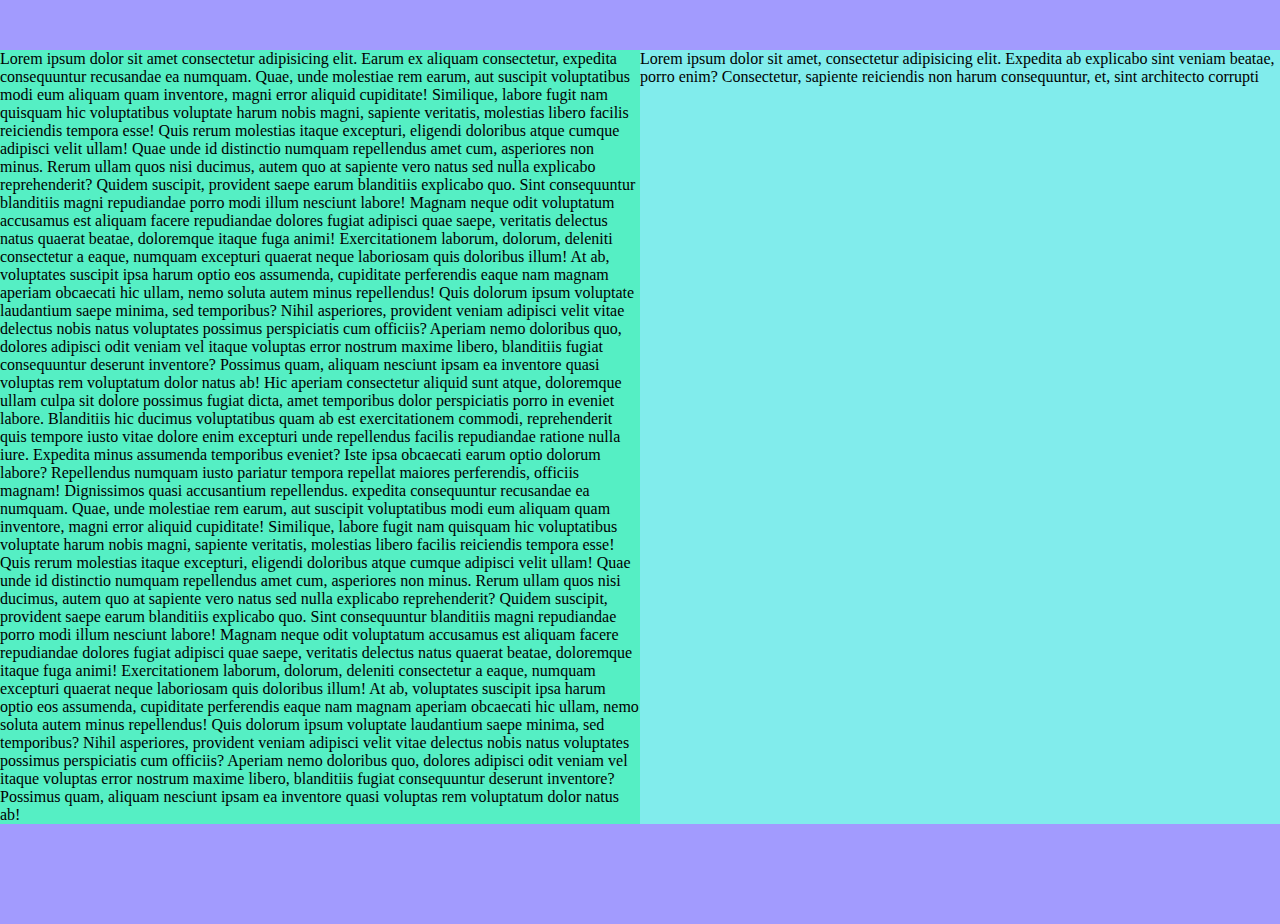
<file: WD_PS1 HTML, CSS/2_column/index.html>
<!DOCTYPE html>
<html lang="en">
  <head>
    <meta charset="UTF-8">
    <title>2 column</title>
    <meta name="viewport" content="width=device-width, initial-scale=1.0">
    <link href="style.css" rel="stylesheet">
  </head>
  <body>
    <header></header>
    <div class="container">
      <div class="container__item container__item-green">
        Lorem ipsum dolor sit amet consectetur adipisicing elit. Earum ex aliquam consectetur, expedita consequuntur recusandae ea numquam. Quae, unde molestiae rem earum, aut suscipit voluptatibus modi eum aliquam quam inventore, magni error aliquid cupiditate! Similique, labore fugit nam quisquam hic voluptatibus voluptate harum nobis magni, sapiente veritatis, molestias libero facilis reiciendis tempora esse! Quis rerum molestias itaque excepturi, eligendi doloribus atque cumque adipisci velit ullam! Quae unde id distinctio numquam repellendus amet cum, asperiores non minus. Rerum ullam quos nisi ducimus, autem quo at sapiente vero natus sed nulla explicabo reprehenderit? Quidem suscipit, provident saepe earum blanditiis explicabo quo. Sint consequuntur blanditiis magni repudiandae porro modi illum nesciunt labore! Magnam neque odit voluptatum accusamus est aliquam facere repudiandae dolores fugiat adipisci quae saepe, veritatis delectus natus quaerat beatae, doloremque itaque fuga animi! Exercitationem laborum, dolorum, deleniti consectetur a eaque, numquam excepturi quaerat neque laboriosam quis doloribus illum! At ab, voluptates suscipit ipsa harum optio eos assumenda, cupiditate perferendis eaque nam magnam aperiam obcaecati hic ullam, nemo soluta autem minus repellendus! Quis dolorum ipsum voluptate laudantium saepe minima, sed temporibus? Nihil asperiores, provident veniam adipisci velit vitae delectus nobis natus voluptates possimus perspiciatis cum officiis? Aperiam nemo doloribus quo, dolores adipisci odit veniam vel itaque voluptas error nostrum maxime libero, blanditiis fugiat consequuntur deserunt inventore? Possimus quam, aliquam nesciunt ipsam ea inventore quasi voluptas rem voluptatum dolor natus ab! Hic aperiam consectetur aliquid sunt atque, doloremque ullam culpa sit dolore possimus fugiat dicta, amet temporibus dolor perspiciatis porro in eveniet labore. Blanditiis hic ducimus voluptatibus quam ab est exercitationem commodi, reprehenderit quis tempore iusto vitae dolore enim excepturi unde repellendus facilis repudiandae ratione nulla iure. Expedita minus assumenda temporibus eveniet? Iste ipsa obcaecati earum optio dolorum labore? Repellendus numquam iusto pariatur tempora repellat maiores perferendis, officiis magnam! Dignissimos quasi accusantium repellendus. expedita consequuntur recusandae ea numquam. Quae, unde molestiae rem earum, aut suscipit voluptatibus modi eum aliquam quam inventore, magni error aliquid cupiditate! Similique, labore fugit nam quisquam hic voluptatibus voluptate harum nobis magni, sapiente veritatis, molestias libero facilis reiciendis tempora esse! Quis rerum molestias itaque excepturi, eligendi doloribus atque cumque adipisci velit ullam! Quae unde id distinctio numquam repellendus amet cum, asperiores non minus. Rerum ullam quos nisi ducimus, autem quo at sapiente vero natus sed nulla explicabo reprehenderit? Quidem suscipit, provident saepe earum blanditiis explicabo quo. Sint consequuntur blanditiis magni repudiandae porro modi illum nesciunt labore! Magnam neque odit voluptatum accusamus est aliquam facere repudiandae dolores fugiat adipisci quae saepe, veritatis delectus natus quaerat beatae, doloremque itaque fuga animi! Exercitationem laborum, dolorum, deleniti consectetur a eaque, numquam excepturi quaerat neque laboriosam quis doloribus illum! At ab, voluptates suscipit ipsa harum optio eos assumenda, cupiditate perferendis eaque nam magnam aperiam obcaecati hic ullam, nemo soluta autem minus repellendus! Quis dolorum ipsum voluptate laudantium saepe minima, sed temporibus? Nihil asperiores, provident veniam adipisci velit vitae delectus nobis natus voluptates possimus perspiciatis cum officiis? Aperiam nemo doloribus quo, dolores adipisci odit veniam vel itaque voluptas error nostrum maxime libero, blanditiis fugiat consequuntur deserunt inventore? Possimus quam, aliquam nesciunt ipsam ea inventore quasi voluptas rem voluptatum dolor natus ab!
         <!-- Hic aperiam consectetur aliquid sunt atque, doloremque ullam culpa sit dolore possimus fugiat dicta, amet temporibus dolor perspiciatis porro in eveniet labore. Blanditiis hic ducimus voluptatibus quam ab est exercitationem commodi, reprehenderit quis tempore iusto vitae dolore enim excepturi unde repellendus facilis repudiandae ratione nulla iure. Expedita minus assumenda temporibus eveniet? Iste ipsa obcaecati earum optio dolorum labore? Repellendus numquam iusto pariatur tempora repellat maiores perferendis, officiis magnam! Dignissimos quasi accusantium repellendus.1 -->
      </div>
      <div class="container__item container__item-blue">
        Lorem ipsum dolor sit amet, consectetur adipisicing elit. Expedita ab explicabo sint veniam beatae, porro enim? Consectetur, sapiente reiciendis non harum consequuntur, et, sint architecto corrupti 
      </div>
    </div>
    <footer></footer>
  </body>
</html>
</file>
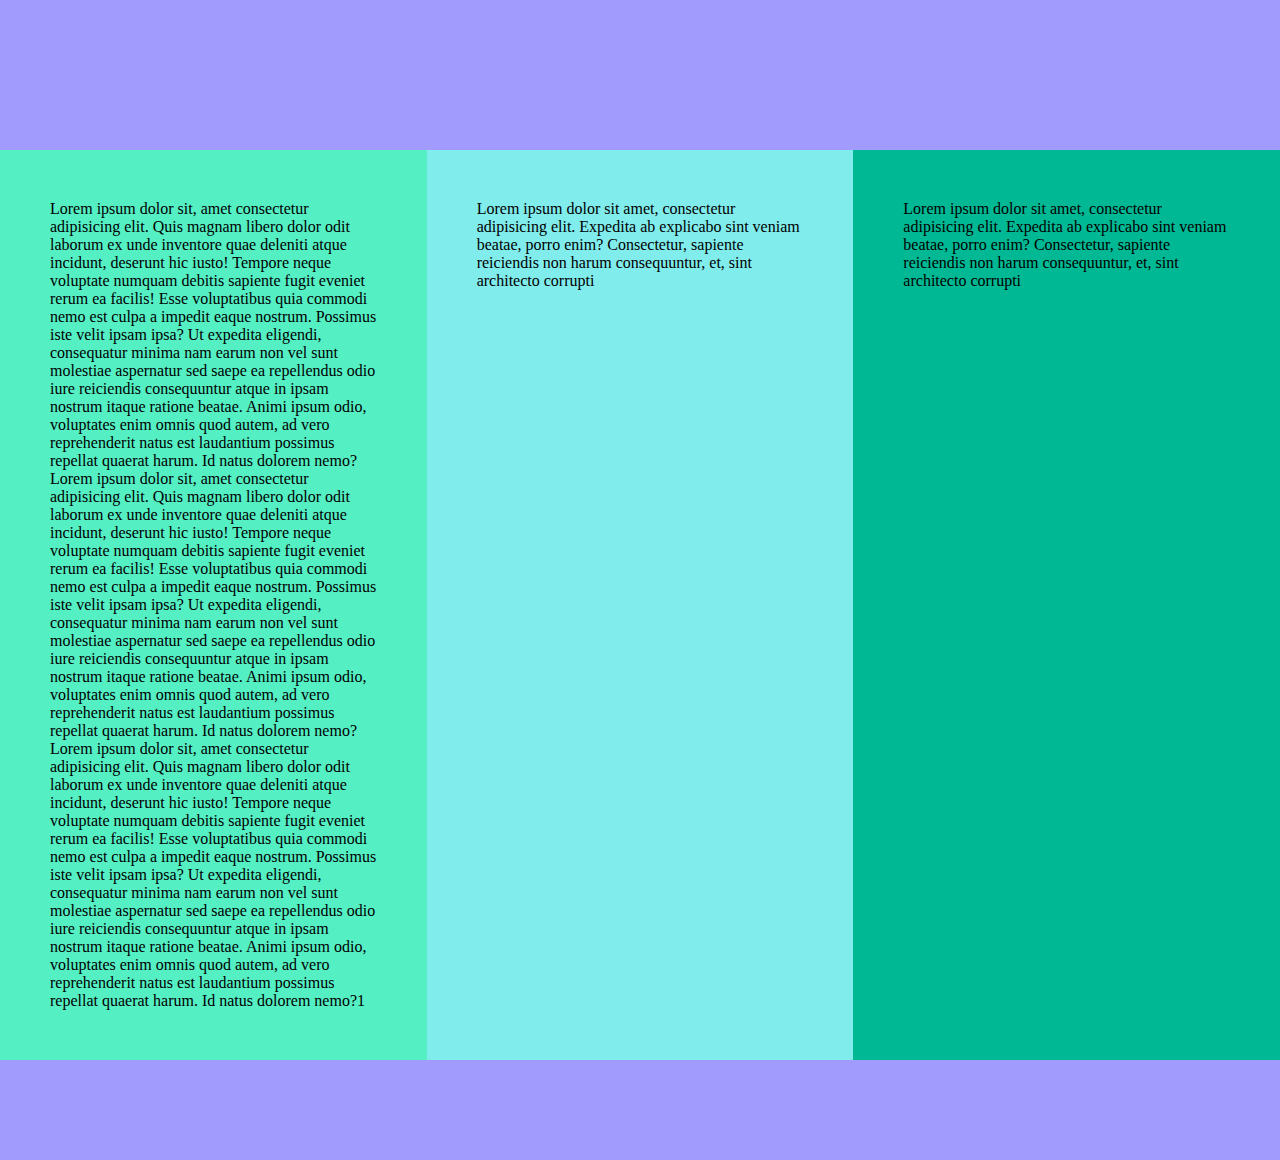
<file: WD_PS1 HTML, CSS/3_column/index.html>
<!DOCTYPE html>
<html lang="en">
  <head> 
    <meta charset="UTF-8">
    <title>3 column</title>
    <meta name="viewport" content="width=device-width, initial-scale=1.0">
    <link href="style.css" rel="stylesheet">
  </head>
  <body>
    <header></header>
    <div class="container">
      <div class="container__item container__item-green">
        Lorem ipsum dolor sit, amet consectetur adipisicing elit. Quis magnam libero dolor odit laborum ex unde inventore quae deleniti atque incidunt, deserunt hic iusto! Tempore neque voluptate numquam debitis sapiente fugit eveniet rerum ea facilis! Esse voluptatibus quia commodi nemo est culpa a impedit eaque nostrum. Possimus iste velit ipsam ipsa? Ut expedita eligendi, consequatur minima nam earum non vel sunt molestiae aspernatur sed saepe ea repellendus odio iure reiciendis consequuntur atque in ipsam nostrum itaque ratione beatae. Animi ipsum odio, voluptates enim omnis quod autem, ad vero reprehenderit natus est laudantium possimus repellat quaerat harum. Id natus dolorem nemo?
        Lorem ipsum dolor sit, amet consectetur adipisicing elit. Quis magnam libero dolor odit laborum ex unde inventore quae deleniti atque incidunt, deserunt hic iusto! Tempore neque voluptate numquam debitis sapiente fugit eveniet rerum ea facilis! Esse voluptatibus quia commodi nemo est culpa a impedit eaque nostrum. Possimus iste velit ipsam ipsa? Ut expedita eligendi, consequatur minima nam earum non vel sunt molestiae aspernatur sed saepe ea repellendus odio iure reiciendis consequuntur atque in ipsam nostrum itaque ratione beatae. Animi ipsum odio, voluptates enim omnis quod autem, ad vero reprehenderit natus est laudantium possimus repellat quaerat harum. Id natus dolorem nemo?
        Lorem ipsum dolor sit, amet consectetur adipisicing elit. Quis magnam libero dolor odit laborum ex unde inventore quae deleniti atque incidunt, deserunt hic iusto! Tempore neque voluptate numquam debitis sapiente fugit eveniet rerum ea facilis! Esse voluptatibus quia commodi nemo est culpa a impedit eaque nostrum. Possimus iste velit ipsam ipsa? Ut expedita eligendi, consequatur minima nam earum non vel sunt molestiae aspernatur sed saepe ea repellendus odio iure reiciendis consequuntur atque in ipsam nostrum itaque ratione beatae. Animi ipsum odio, voluptates enim omnis quod autem, ad vero reprehenderit natus est laudantium possimus repellat quaerat harum. Id natus dolorem nemo?1
      </div>
      <div class="container__item container__item-blue">
        Lorem ipsum dolor sit amet, consectetur adipisicing elit. Expedita ab explicabo sint veniam beatae, porro enim? Consectetur, sapiente reiciendis non harum consequuntur, et, sint architecto corrupti 
      </div>
      <div class="container__item container__item-mint">
        Lorem ipsum dolor sit amet, consectetur adipisicing elit. Expedita ab explicabo sint veniam beatae, porro enim? Consectetur, sapiente reiciendis non harum consequuntur, et, sint architecto corrupti 
      </div>
    </div>
    <footer></footer>
  </body>
</html>
</file>
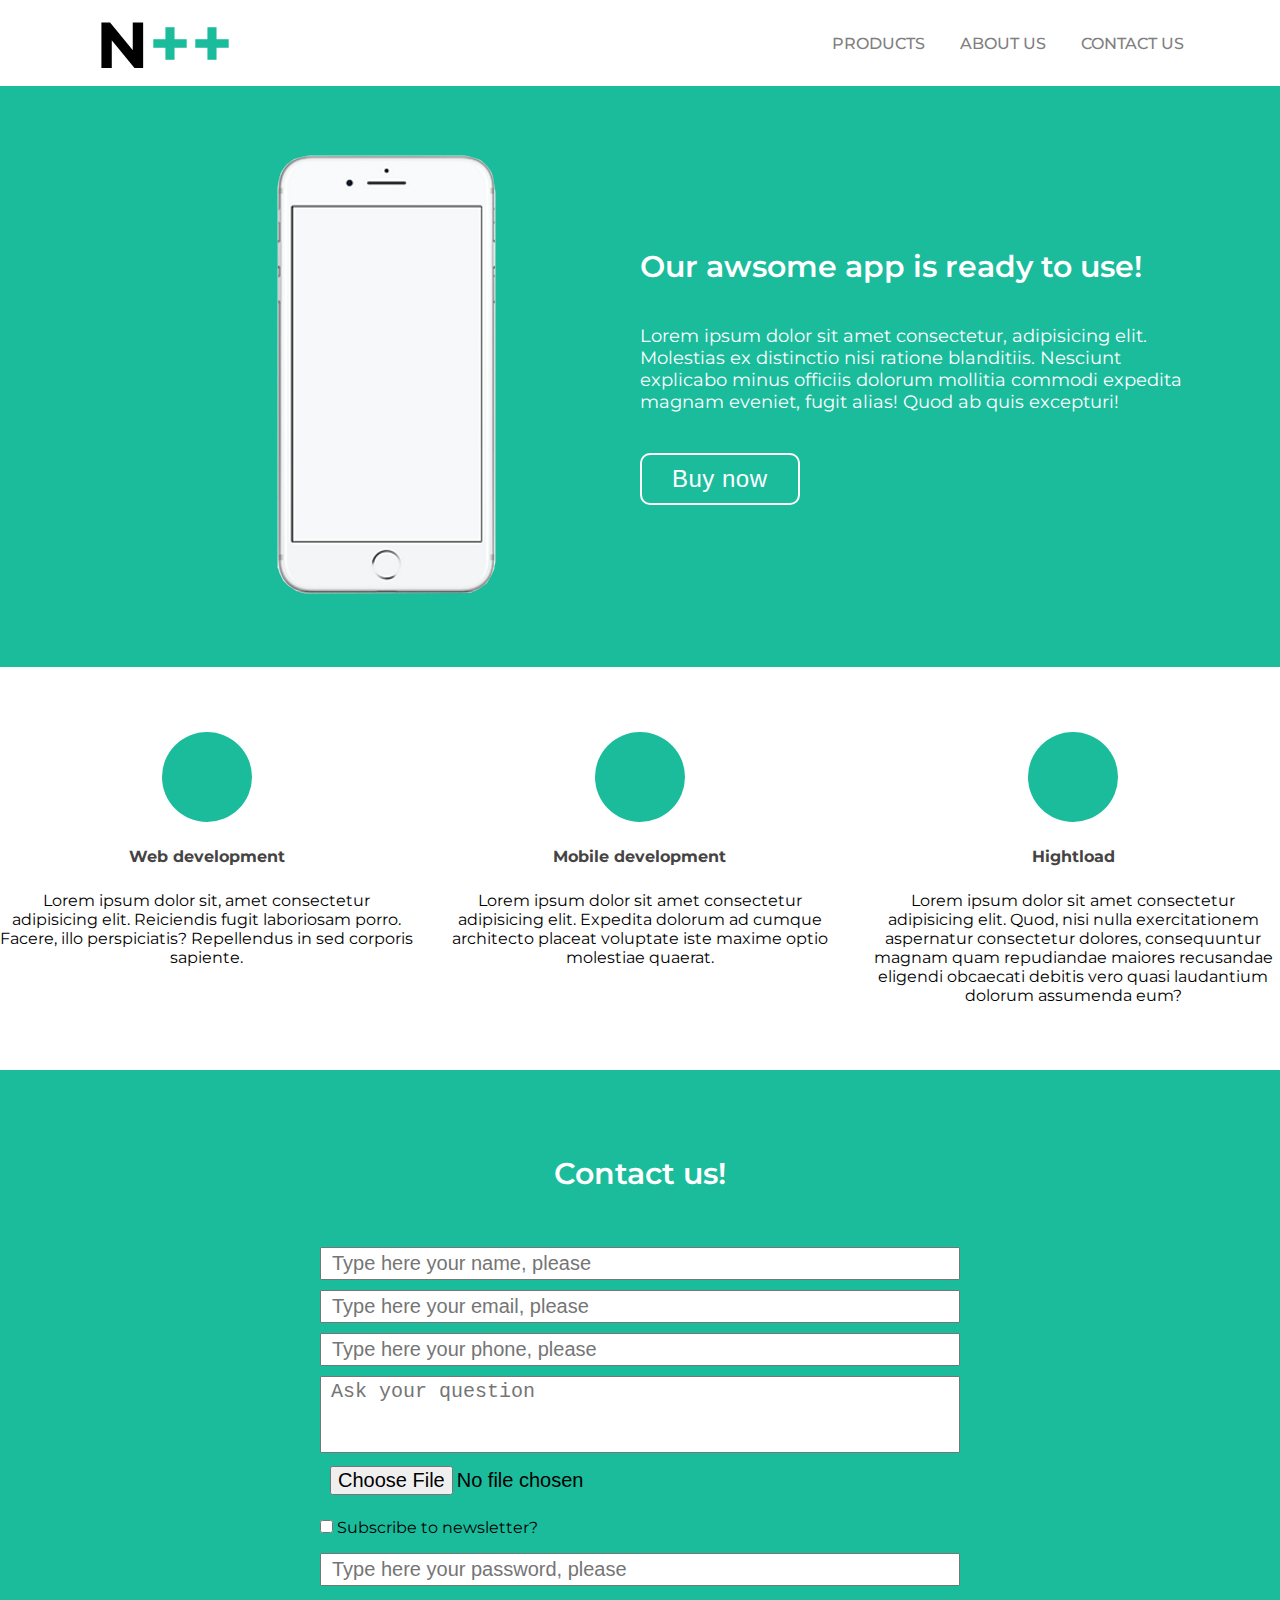
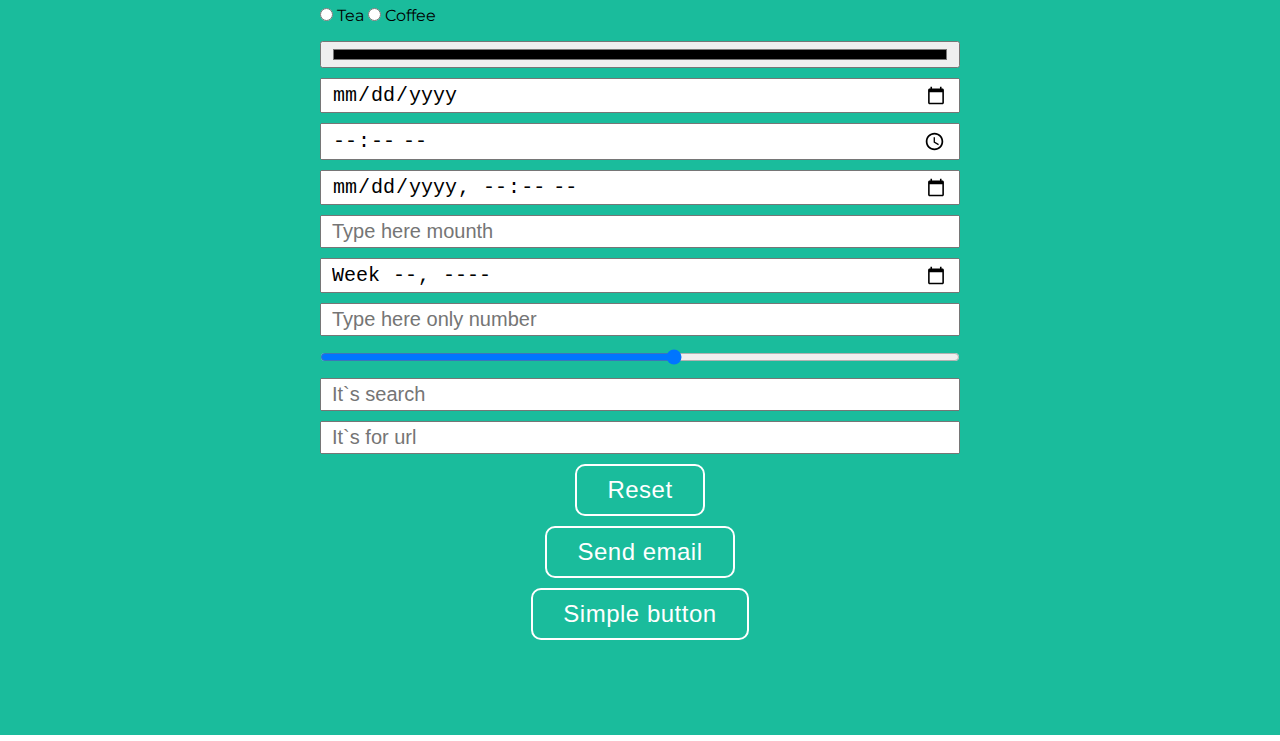
<file: WD_PS1 HTML, CSS/Landing/index.html>
<!DOCTYPE html> 
<html lang="en">
  <head>
    <meta charset="UTF-8">
    <title>N++</title>
    <meta name="viewport" content="width=device-width, initial-scale=1.0">
    <link href="style.css" rel="stylesheet">
    <link rel="stylesheet" href="https://use.fontawesome.com/releases/v5.7.2/css/all.css" integrity="sha384-fnmOCqbTlWIlj8LyTjo7mOUStjsKC4pOpQbqyi7RrhN7udi9RwhKkMHpvLbHG9Sr" crossorigin="anonymous">
  </head>
  <body>
    <div class="wrapper">
      <header class="header">
        <div class="header__logo">
          <p class="text">N<span class="plus">++</span></p>
        </div>
        <nav class="navigation">
          <a href="#products">PRODUCTS</a>
          <a href="#about us">ABOUT US</a>
          <a href="#contact us">CONTACT US</a>
        </nav>
      </header>
      <section id="products" class="iphone">
        <div class="phone">
          <div class="phone__image">
            <img src="img/iPhone.png" alt="iPhone">
          </div>
          <div class="phone__text">
            <h2 class="headline">Our awsome app is ready to use!</h2>
            <p class="text">Lorem ipsum dolor sit amet consectetur, adipisicing elit. Molestias ex distinctio nisi ratione blanditiis. Nesciunt explicabo minus officiis dolorum mollitia commodi expedita magnam eveniet, fugit alias! Quod ab quis excepturi! </p>
            <button>Buy now</button>
          </div>
        </div>
      </section>
      <section id="about us" class="icons">
        <div class="item">
          <div class="item__icon">
            <i class="fas fa-code icon"></i>
          </div>
          <p class="item__headline">Web development</p>
          <p class="item__text">Lorem ipsum dolor sit, amet consectetur adipisicing elit. Reiciendis fugit laboriosam porro. Facere, illo perspiciatis?
            Repellendus in sed corporis sapiente.
          </p>
        </div>
        <div class="item">
          <div class="item__icon">
            <i class="fab fa-android"></i>
          </div>
          <p class="item__headline">Mobile development</p>
          <p class="item__text">Lorem ipsum dolor sit amet consectetur adipisicing elit. Expedita dolorum ad cumque architecto placeat voluptate 
            iste maxime optio molestiae quaerat.
          </p>
        </div>
        <div class="item">
          <div class="item__icon">
            <i class="fas fa-cloud"></i>
          </div>
          <p class="item__headline">Hightload</p>
          <p class="item__text">Lorem ipsum dolor sit amet consectetur adipisicing elit. Quod, nisi nulla exercitationem aspernatur consectetur
            dolores, consequuntur magnam quam repudiandae maiores recusandae eligendi obcaecati debitis vero quasi laudantium dolorum 
            assumenda eum?
          </p>
        </div>
      </section>
      <section id="contact us" class="contact">
        <form class="form" action="">
          <h2 class="form__headline">Contact us!</h2>
          <input class="input" type="text" placeholder="Type here your name, please">
          <input class="input" type="email" placeholder="Type here your email, please">
          <input class="input" type="tel" placeholder="Type here your phone, please">
          <textarea class="textarea" rows="3" placeholder="Ask your question"></textarea>
          <input class="input" type="file" placeholder="Download here your file, please">
          <input class="input" type="hidden" placeholder="it`s hidden">
          <div class="form-one-line">
            <input class="input subscribe" type="checkbox" id="subscribe" name="subscribe" value="newsletter">
            <label for="subscribe">Subscribe to newsletter?</label>
          </div>
          <input class="input" type="password" placeholder="Type here your password, please ">
          <div class="form-one-line">
            <input class="input drink" id="tea" type="radio" name="drink" value="radio">
            <label for="tea">Tea</label>
            <input class="input drink" id="coffee" type="radio" name="drink" value="radio2">
            <label for="coffee">Coffee</label>
          </div>       
          <input class="input" type="color">
          <input class="input" type="date">
          <input class="input" type="time">
          <input class="input" type="datetime-local" placeholder="Type here datetime info">
          <input class="input" type="mounth" placeholder="Type here mounth">
          <input class="input" type="week" placeholder="Type here datetime week">
          <input class="input" type="number" placeholder="Type here only number">
          <input class="input" type="range" min="1" max="10">
          <input class="input" type="search" placeholder="It`s search">
          <input class="input" type="url" placeholder="It`s for url">
          <input type="reset" class="button button-contact">
          <input type="submit" class="button button-contact" value="Send email">
          <input type="button" class="button button-contact" value="Simple button">
        </form>
      </section>
    </div>
  </body>
</html>
</file>
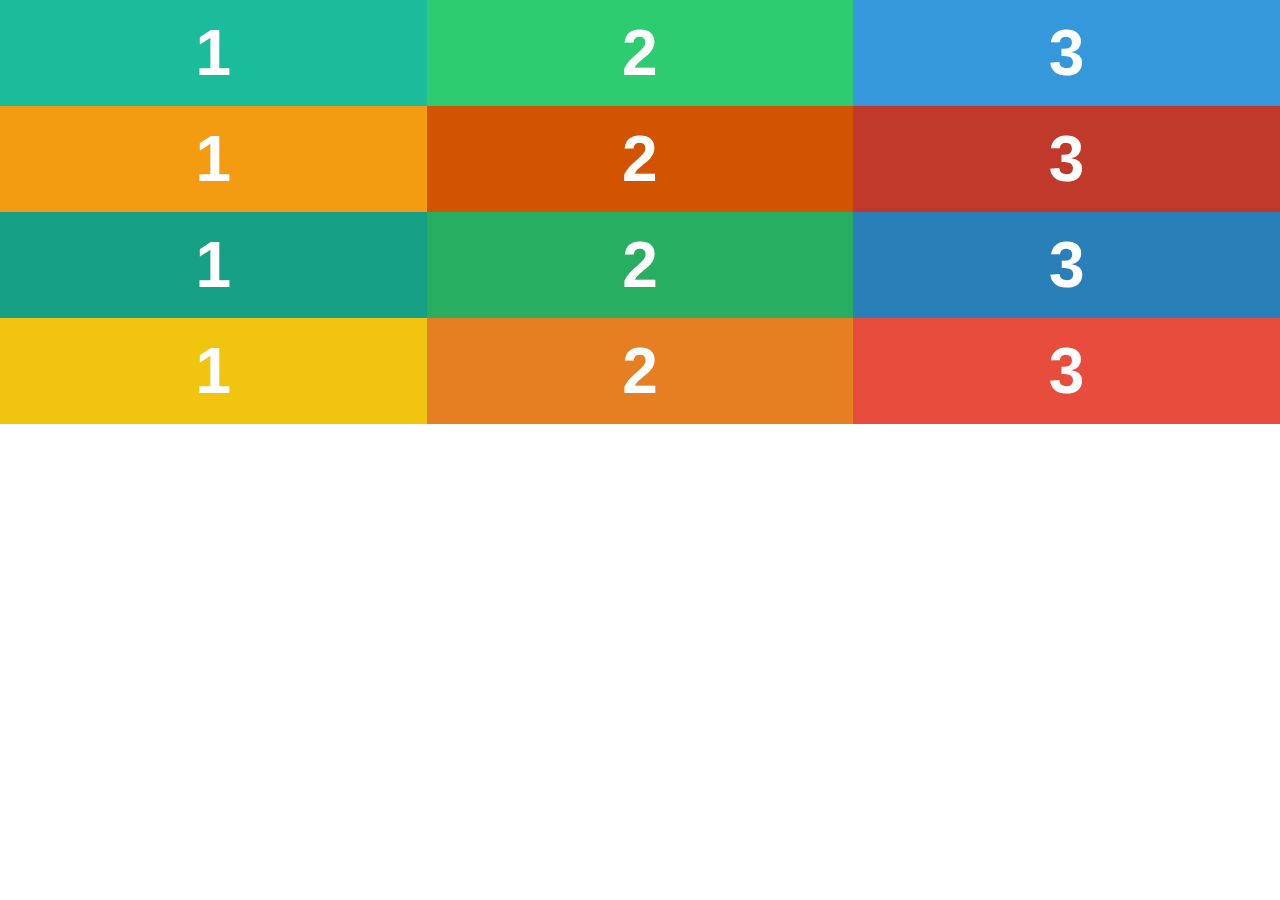
<file: WD_PS1 HTML, CSS/Razminka/index.html>
<!DOCTYPE html>
<html lang="en">
  <head>
    <meta charset="UTF-8">
    <meta name="viewport" content="width=device-width, initial-scale=1.0">
    <meta http-equiv="X-UA-Compatible" content="ie=edge">
    <title>Test page</title>
    <style media="screen">
      body {
        margin: 0;
      }
      * {
        box-sizing: border-box;
      }
      .column {
        font-size: 4rem;
        color: white;
        font-weight: bold;
        font-family: Helvetica, Arial, sans-serif;
        text-align: center;
        padding: 1rem;
      }
      .floats {
        overflow: hidden;
      }
      .blocks {
        font-size: 0;
      }
      .blocks__column {
        display: inline-block;
        width: 33.33%;
      }
      .floats__column {
        float: left;
        width: 33.33%;
      }
      .flexbox {
        display: flex;
      }
      .flexbox__column {
        flex: 1;
      }
      .grid {
        display: grid;
        grid-template-columns: repeat(3, 1fr);
      } 
    </style>
  </head>
  <body>
    <section class="floats">
      <div class="floats__column column" style="background-color: #1abc9c">1</div>
      <div class="floats__column column" style="background-color: #2ecc71">2</div>
      <div class="floats__column column" style="background-color: #3498db">3</div>    
    </section>
    <section class="blocks">
      <div class="blocks__column column" style="background-color: #f39c12">1</div>
      <div class="blocks__column column" style="background-color: #d35400">2</div>
      <div class="blocks__column column" style="background-color: #c0392b">3</div>
    </section>
    <section class="flexbox">
      <div class="flexbox__column column" style="background-color: #16a085">1</div>
      <div class="flexbox__column column" style="background-color: #27ae60">2</div>
      <div class="flexbox__column column" style="background-color: #2980b9">3</div>
    </section>
    <section class="grid">
      <div class="column" style="background-color: #f1c40f">1</div>
      <div class="column" style="background-color: #e67e22">2</div>
      <div class="column" style="background-color: #e74c3c">3</div>
    </section>
  </body>
</html>
</file>
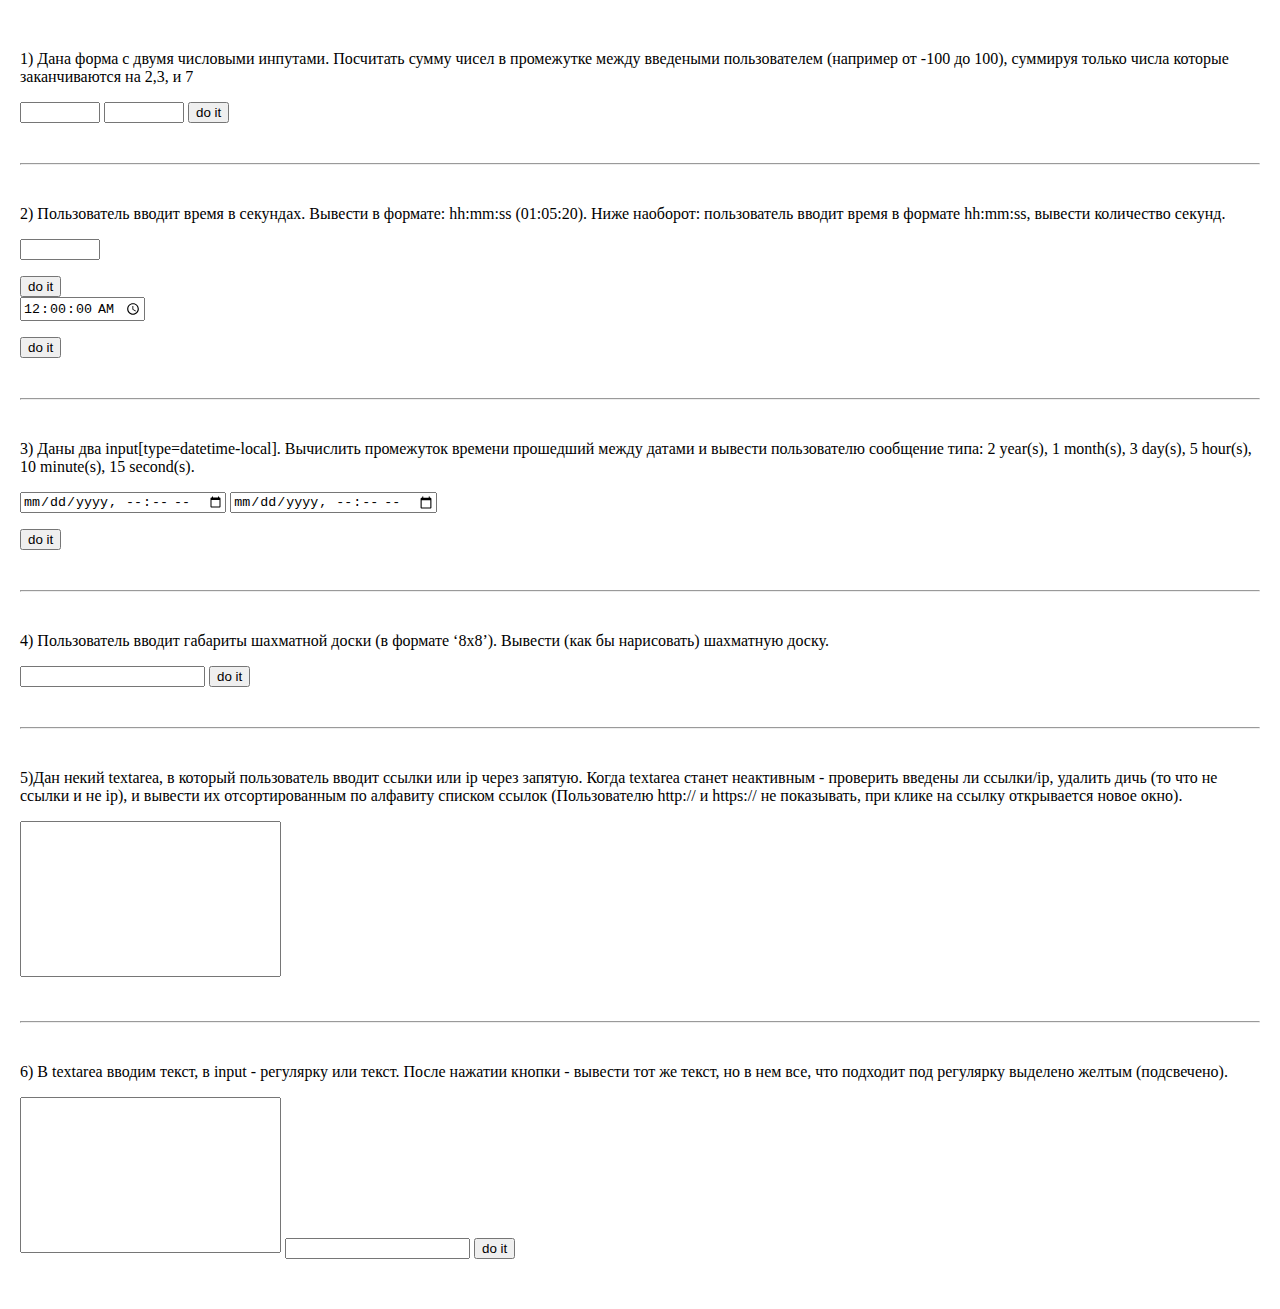
<file: WD_PS2 Javascript + RegExp/warmUp/index.html>
<!DOCTYPE html>
<html lang="en">
<head>
  <meta charset="UTF-8">
  <meta name="viewport" content="width=device-width, initial-scale=1.0">
  <meta http-equiv="X-UA-Compatible" content="ie=edge">
  <title>WarmUp</title>
  <link href="style.css" rel="stylesheet">
</head>
<body>
  <p>1) Дана форма с двумя числовыми инпутами. Посчитать сумму чисел в промежутке между введеными пользователем (например от -100 до 100), суммируя только числа которые заканчиваются на 2,3, и 7
    </p>
  <form id="first" action="">
    <input min="-9999" max="9999" id="input1" type="number">
    <input min="-9999" max="9999" id="input2" type="number">
    <button id="buttonSubmit" type="button">do it</button>
    <p id="numberRezult"></p>
  </form>
  <hr>
  <p>2) Пользователь вводит время в секундах. Вывести в формате: hh:mm:ss (01:05:20). Ниже наоборот: пользователь вводит время в формате hh:mm:ss, вывести количество секунд.</p>
  <form id="second" action="">
    <input id="numberOfSeconds" type="number" min="0" max="99999">
    <p id="dateForSeconds"></p>
    <button id="submitSecondToDate" type="button">do it</button>
  </form>
  <form id="third" action="">
    <input id="inputTime" type="time" value="00:00:00" step="1">
    <p id="countForSeconds"></p>
  </form>
  <button id="dateToSeconds">do it</button>
  <hr>
  <p>3) Даны два input[type=datetime-local]. Вычислить промежуток времени прошедший между датами и вывести пользователю сообщение типа: 2 year(s), 1 month(s), 3 day(s), 5 hour(s), 10 minute(s), 15 second(s).</p>
  <form id="difference" action="">
    <input id="firstDate" type="datetime-local">
    <input id="secondDate" type="datetime-local">
    <p id="differenceForDate"></p>
  </form>
  <button id="differenceDates">do it</button>
  <hr>
  <p>4) Пользователь вводит габариты шахматной доски (в формате ‘8x8’). Вывести (как бы нарисовать) шахматную доску.</p>
  <input type="text" id="chessBoardInput">
  <button id="addChessBoard">do it</button>
  <span id="chessBoardSpan"></span>
  <div id="chessBoard"></div>
  <hr>
  <p>5)Дан некий textarea, в который пользователь вводит ссылки или ip через запятую. Когда textarea станет неактивным - проверить введены ли ссылки/ip, удалить дичь (то что не ссылки и не ip), и вывести их отсортированным по алфавиту списком ссылок (Пользователю http:// и https:// не показывать, при клике на ссылку открывается новое окно).</p>
  <textarea name="" id="validTextArea" cols="30" rows="10"></textarea>
  <ul id="validP"></ul>
  <hr>
  <p> 6) В textarea вводим текст, в input - регулярку или текст. После нажатии кнопки - вывести тот же текст, но в нем все, что подходит под регулярку выделено желтым (подсвечено).</p>
  <textarea name="" id="regTextArea" cols="30" rows="10"></textarea>
  <input id="regP">
  <button id="validButton">do it</button>
  <div id="validRezult"></div>
  <script src="script.js"></script>
</body>
</html>
</file>
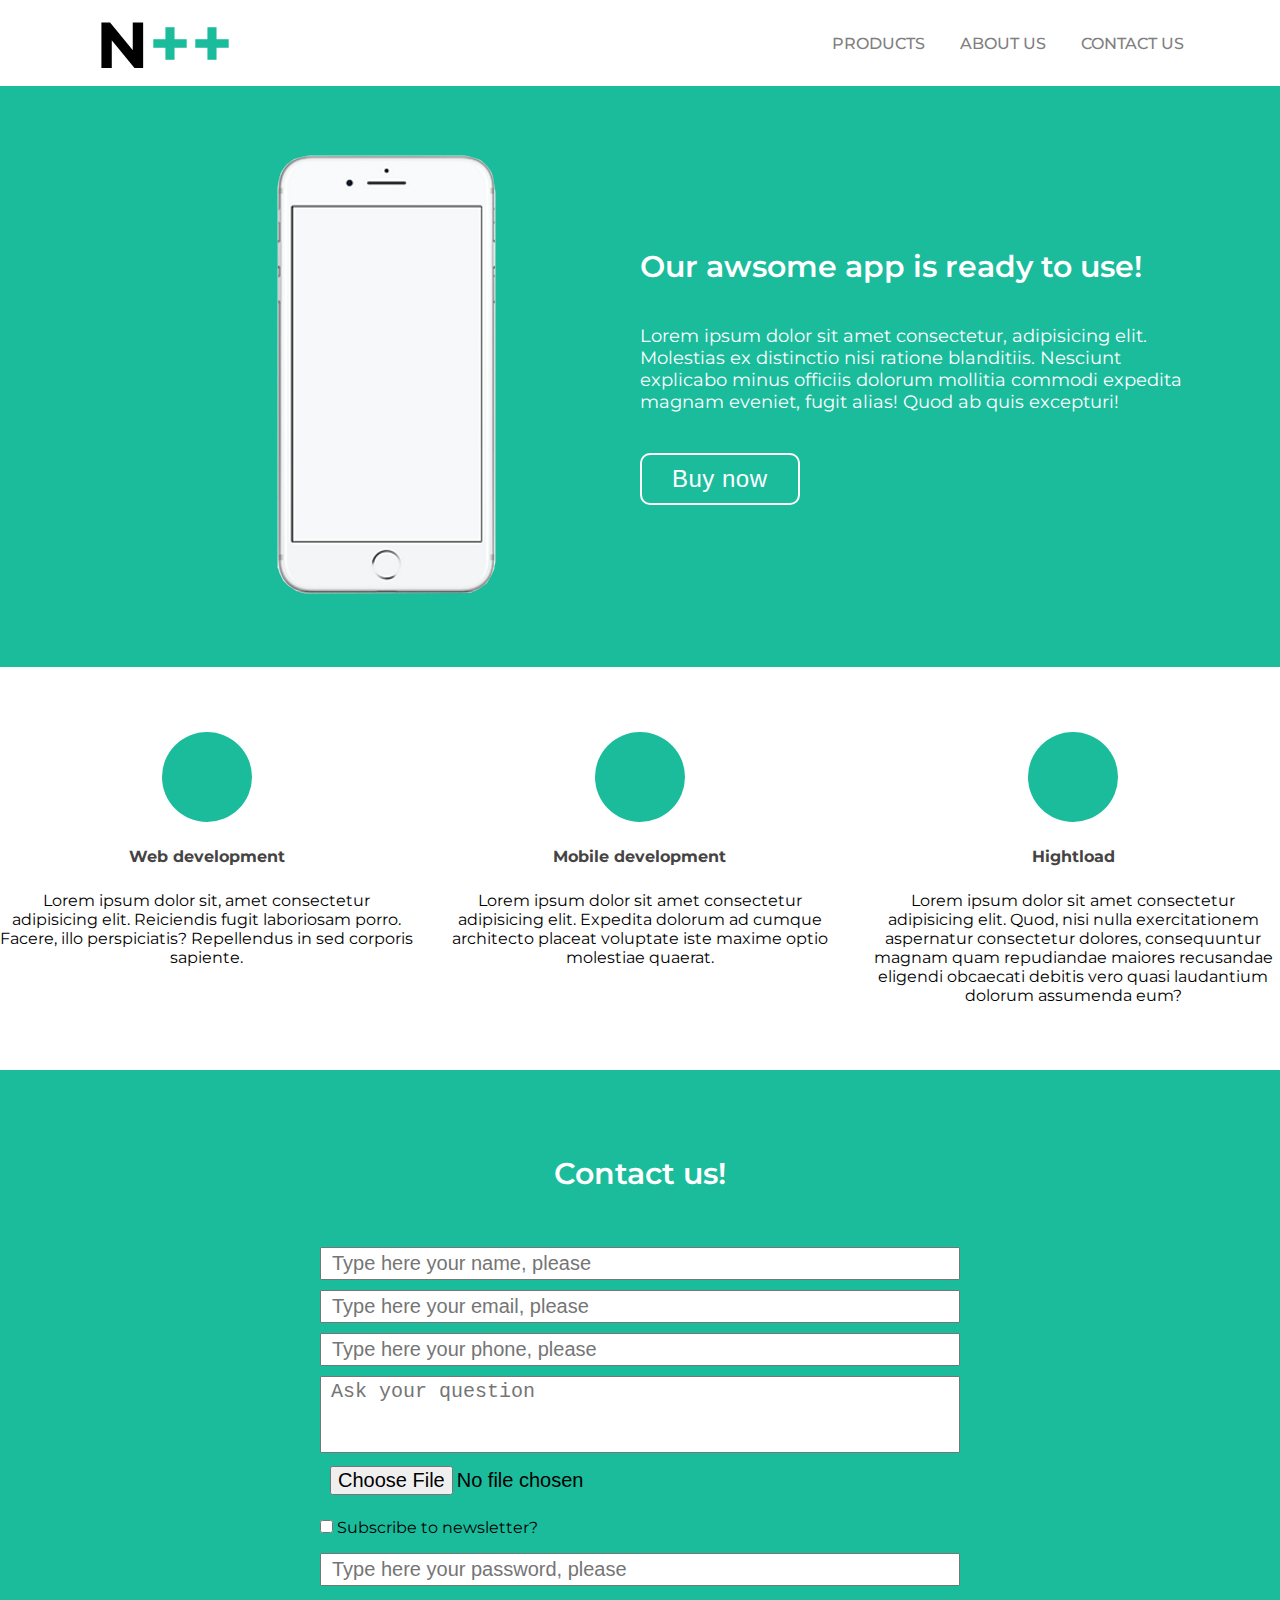
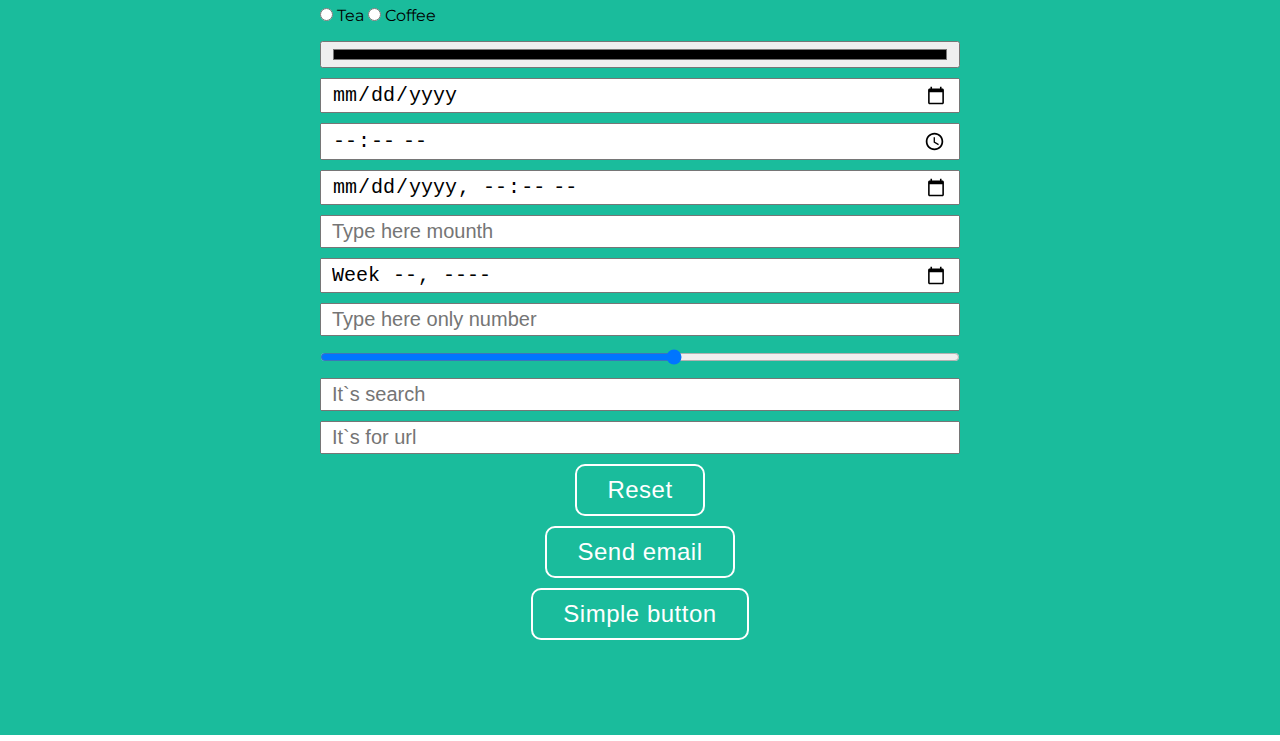
<file: WD_PS3 jQuery/Landing/index.html>
<!DOCTYPE html> 
<html lang="en">
  <head>
    <meta charset="UTF-8">
    <title>N++</title>
    <meta name="viewport" content="width=device-width, initial-scale=1.0">
    <link href="style.css" rel="stylesheet">
    <link rel="stylesheet" href="https://use.fontawesome.com/releases/v5.7.2/css/all.css" integrity="sha384-fnmOCqbTlWIlj8LyTjo7mOUStjsKC4pOpQbqyi7RrhN7udi9RwhKkMHpvLbHG9Sr" crossorigin="anonymous">
    <script src="https://ajax.googleapis.com/ajax/libs/jquery/3.4.1/jquery.min.js"></script>
  </head>
  <body>
    <div class="wrapper">
      <header class="header">
        <div class="header__logo">
          <p class="text">N<span class="plus">++</span></p>
        </div>
        <nav class="navigation">
          <a id="productsLink">PRODUCTS</a>
          <a id="aboutUsLink">ABOUT US</a>
          <a id="contactUsLink">CONTACT US</a>
        </nav>
      </header>
      <section id="products" class="iphone">
        <div class="phone">
          <div class="phone__image">
            <img src="img/iPhone.png" alt="iPhone">
          </div>
          <div class="phone__text">
            <h2 class="headline">Our awsome app is ready to use!</h2>
            <p class="text">Lorem ipsum dolor sit amet consectetur, adipisicing elit. Molestias ex distinctio nisi ratione blanditiis. Nesciunt explicabo minus officiis dolorum mollitia commodi expedita magnam eveniet, fugit alias! Quod ab quis excepturi! </p>
            <button>Buy now</button>
          </div>
        </div>
      </section>
      <section id="about-us" class="icons">
        <div class="item">
          <div class="item__icon">
            <i class="fas fa-code icon"></i>
          </div>
          <p class="item__headline">Web development</p>
          <p class="item__text">Lorem ipsum dolor sit, amet consectetur adipisicing elit. Reiciendis fugit laboriosam porro. Facere, illo perspiciatis?
            Repellendus in sed corporis sapiente.
          </p>
        </div>
        <div class="item">
          <div class="item__icon">
            <i class="fab fa-android"></i>
          </div>
          <p class="item__headline">Mobile development</p>
          <p class="item__text">Lorem ipsum dolor sit amet consectetur adipisicing elit. Expedita dolorum ad cumque architecto placeat voluptate 
            iste maxime optio molestiae quaerat.
          </p>
        </div>
        <div class="item">
          <div class="item__icon">
            <i class="fas fa-cloud"></i>
          </div>
          <p class="item__headline">Hightload</p>
          <p class="item__text">Lorem ipsum dolor sit amet consectetur adipisicing elit. Quod, nisi nulla exercitationem aspernatur consectetur
            dolores, consequuntur magnam quam repudiandae maiores recusandae eligendi obcaecati debitis vero quasi laudantium dolorum 
            assumenda eum?
          </p>
        </div>
      </section>
      <section id="contact-us" class="contact">
        <form class="form" action="">
          <h2 class="form__headline">Contact us!</h2>
          <input class="input" type="text" placeholder="Type here your name, please">
          <input class="input" type="email" placeholder="Type here your email, please">
          <input class="input" type="tel" placeholder="Type here your phone, please">
          <textarea class="textarea" rows="3" placeholder="Ask your question"></textarea>
          <input class="input" type="file" placeholder="Download here your file, please">
          <input class="input" type="hidden" placeholder="it`s hidden">
          <div class="form-one-line">
            <input class="input subscribe" type="checkbox" id="subscribe" name="subscribe" value="newsletter">
            <label for="subscribe">Subscribe to newsletter?</label>
          </div>
          <input class="input" type="password" placeholder="Type here your password, please ">
          <div class="form-one-line">
            <input class="input drink" id="tea" type="radio" name="drink" value="radio">
            <label for="tea">Tea</label>
            <input class="input drink" id="coffee" type="radio" name="drink" value="radio2">
            <label for="coffee">Coffee</label>
          </div>       
          <input class="input" type="color">
          <input class="input" type="date">
          <input class="input" type="time">
          <input class="input" type="datetime-local" placeholder="Type here datetime info">
          <input class="input" type="mounth" placeholder="Type here mounth">
          <input class="input" type="week" placeholder="Type here datetime week">
          <input class="input" type="number" placeholder="Type here only number">
          <input class="input" type="range" min="1" max="10">
          <input class="input" type="search" placeholder="It`s search">
          <input class="input" type="url" placeholder="It`s for url">
          <input type="reset" class="button button-contact">
          <input type="submit" class="button button-contact" value="Send email">
          <input type="button" class="button button-contact" value="Simple button">
        </form>
      </section>
    </div>
    <div class="top" id="top">
      <i class="far fa-arrow-alt-circle-up"></i>
    </div>
    <script src="script.js"></script>
  </body>
</html>
</file>
<file: WD_PS1 HTML, CSS/2_column/style.css>
body {
  margin: 0;
  min-height: 100vh;
  position: relative;
  padding-bottom: 100px;
}

* {
  box-sizing: border-box;
}

.container {
  display: flex;
  min-height: 100%;
}
.container__item {
  width: 50%;
}
.container__item-green {
  background-color: #55efc4;
}
.container__item-blue {
  background-color: #81ecec;
}

footer {
  background-color: #a29bfe;
  height: 100px;
  position: absolute;
  width: 100%;
  bottom: 0;
}

header {
  background-color: #a29bfe;
  height: 50px;
  width: 100%;
}

/*# sourceMappingURL=style.css.map */
</file>
<file: WD_PS1 HTML, CSS/3_column/style.css>
body {
  margin: 0;
  min-height: 100vh;
  position: relative;
  padding-bottom: 100px;
}

* {
  box-sizing: border-box;
}

.container {
  display: flex;
  justify-content: center;
  min-height: 100%;
}
.container__item {
  flex: 1;
  padding: 50px;
}
.container__item-green {
  background-color: #55efc4;
}
.container__item-blue {
  background-color: #81ecec;
}
.container__item-mint {
  background-color: #00b894;
}

footer {
  background-color: #a29bfe;
  height: 100px;
  position: absolute;
  width: 100%;
  bottom: 0;
}

header {
  background-color: #a29bfe;
  height: 150px;
}

/*# sourceMappingURL=style.css.map */
</file>
<file: WD_PS1 HTML, CSS/Landing/style.css>
@import url("https://fonts.googleapis.com/css?family=Montserrat:400,500,700");
* {
  box-sizing: border-box;
  margin: 0;
}

.wrapper {
  min-height: 100vh;
  position: relative;
  font-family: "Montserrat", sans-serif;
  width: 100%;
  max-width: 1960px;
  margin: 0 auto;
  padding: 0;
}

.header {
  display: flex;
  width: 85%;
  margin: 0 auto;
  justify-content: space-between;
}
.header__logo {
  font-weight: 700;
}
.header__logo .text {
  font-size: 65px;
}
.header__logo .plus {
  color: #1abc9c;
  font-size: 70px;
}
.header .navigation {
  display: flex;
  align-items: center;
  justify-content: space-between;
}
.header .navigation a {
  text-decoration: none;
  color: grey;
  font-weight: 500;
  margin-right: 35px;
}
.header .navigation a:last-child {
  margin-right: 0;
}
.header .navigation a:hover {
  color: black;
}

.iphone {
  background-color: #1abc9c;
}
.iphone .phone {
  padding: 65px 0;
  display: flex;
  align-items: center;
  width: 85%;
  margin: 0 auto;
  justify-content: space-between;
}
.iphone .phone__text {
  width: 50%;
  color: white;
  font-size: 18px;
}
.iphone .phone__text .text {
  margin: 40px 0;
}
.iphone .phone__image {
  margin-left: 175px;
}

.icons {
  display: flex;
  justify-content: center;
  padding: 65px 0;
}
.icons .item {
  text-align: center;
  display: flex;
  flex-direction: column;
  align-items: center;
  flex: 1;
  margin-right: 20px;
}
.icons .item:last-child {
  margin-right: 0;
}
.icons .item__icon {
  border-radius: 50%;
  background-color: #1abc9c;
  color: white;
  position: relative;
  width: 90px;
  height: 90px;
  margin-bottom: 25px;
}
.icons .item__icon i {
  top: 50%;
  left: 50%;
  transform: translate(-50%, -50%);
  position: absolute;
  font-size: 33px;
}
.icons .item__headline {
  margin-bottom: 25px;
  font-weight: 700;
  color: #454343;
}

.contact {
  padding: 85px 0;
  display: flex;
  flex-direction: column;
  justify-content: center;
  background-color: #1abc9c;
}
.contact .form {
  display: flex;
  flex-direction: column;
  justify-content: center;
  align-items: center;
  width: 50%;
  margin: 0 auto;
}
.contact .form__headline {
  margin-bottom: 55px;
}
.contact .form .input, .contact .form .textarea {
  width: 100%;
  font-size: 20px;
  padding: 3px 10px;
  margin-bottom: 10px;
}
.contact .form .textarea {
  resize: none;
}
.contact .form-one-line {
  width: 100%;
  align-content: center;
  justify-content: flex-start;
  align-items: center;
  margin: 10px;
}
.contact .form .subscribe, .contact .form .drink {
  width: auto;
  padding: 0;
}

h2 {
  font-size: 30px;
  color: white;
  font-weight: 600;
}

button, .button {
  padding: 10px 30px;
  margin: 0;
  text-align: center;
  color: white;
  font-size: 24px;
  letter-spacing: 0.5px;
  background-color: transparent;
  text-decoration: none;
  font-weight: 400;
  outline: none;
  cursor: pointer;
  border: solid 2px white;
  border-radius: 10px;
}
button:hover, .button:hover {
  color: #1abc9c;
  background-color: white;
}
button:active, .button:active {
  transform: translateY(1px);
  filter: saturate(150%);
}

.button-contact {
  margin-bottom: 10px;
}

/*# sourceMappingURL=style.css.map */
</file>
<file: WD_PS2 Javascript + RegExp/warmUp/style.css>
.black{
  background-color: black;
  width: 10px;
  height: 10px;
  margin: 0;
}
.white{
  background-color: white;
  width: 10px;
  height: 10px;
  margin: 0;
}
.chess{
  margin: 0;
}
.row{
  display: flex;
  width: min-content;
}
.chess-иoard{
  border: 1px solid black;
  width: min-content;
}
input:invalid{
  border: 1px solid red;
}
hr{
  margin: 40px 0;
  /* height: 3px; */
}
body{
  margin: 50px 20px;
}
textarea {
  resize: none;
}
</file>
<file: WD_PS3 jQuery/Landing/style.css>
@import url("https://fonts.googleapis.com/css?family=Montserrat:400,500,700");
* {
  box-sizing: border-box;
  margin: 0;
}
a {
  cursor: pointer;
}

.wrapper {
  min-height: 100vh;
  position: relative;
  font-family: "Montserrat", sans-serif;
  width: 100%;
  max-width: 1960px;
  margin: 0 auto;
  padding: 0;
}

.header {
  display: flex;
  width: 85%;
  margin: 0 auto;
  justify-content: space-between;
}
.header__logo {
  font-weight: 700;
}
.header__logo .text {
  font-size: 65px;
}
.header__logo .plus {
  color: #1abc9c;
  font-size: 70px;
}
.header .navigation {
  display: flex;
  align-items: center;
  justify-content: space-between;
}
.header .navigation a {
  text-decoration: none;
  color: grey;
  font-weight: 500;
  margin-right: 35px;
}
.header .navigation a:last-child {
  margin-right: 0;
}
.header .navigation a:hover {
  color: black;
}

.iphone {
  background-color: #1abc9c;
}
.iphone .phone {
  padding: 65px 0;
  display: flex;
  align-items: center;
  width: 85%;
  margin: 0 auto;
  justify-content: space-between;
}
.iphone .phone__text {
  width: 50%;
  color: white;
  font-size: 18px;
}
.iphone .phone__text .text {
  margin: 40px 0;
}
.iphone .phone__image {
  margin-left: 175px;
}

.icons {
  display: flex;
  justify-content: center;
  padding: 65px 0;
}
.icons .item {
  text-align: center;
  display: flex;
  flex-direction: column;
  align-items: center;
  flex: 1;
  margin-right: 20px;
}
.icons .item:last-child {
  margin-right: 0;
}
.icons .item__icon {
  border-radius: 50%;
  background-color: #1abc9c;
  color: white;
  position: relative;
  width: 90px;
  height: 90px;
  margin-bottom: 25px;
}
.icons .item__icon i {
  top: 50%;
  left: 50%;
  transform: translate(-50%, -50%);
  position: absolute;
  font-size: 33px;
}
.icons .item__headline {
  margin-bottom: 25px;
  font-weight: 700;
  color: #454343;
}

.contact {
  padding: 85px 0;
  display: flex;
  flex-direction: column;
  justify-content: center;
  background-color: #1abc9c;
}
.contact .form {
  display: flex;
  flex-direction: column;
  justify-content: center;
  align-items: center;
  width: 50%;
  margin: 0 auto;
}
.contact .form__headline {
  margin-bottom: 55px;
}
.contact .form .input, .contact .form .textarea {
  width: 100%;
  font-size: 20px;
  padding: 3px 10px;
  margin-bottom: 10px;
}
.contact .form .textarea {
  resize: none;
}
.contact .form-one-line {
  width: 100%;
  align-content: center;
  justify-content: flex-start;
  align-items: center;
  margin: 10px;
}
.contact .form .subscribe, .contact .form .drink {
  width: auto;
  padding: 0;
}

h2 {
  font-size: 30px;
  color: white;
  font-weight: 600;
}

button, .button {
  padding: 10px 30px;
  margin: 0;
  text-align: center;
  color: white;
  font-size: 24px;
  letter-spacing: 0.5px;
  background-color: transparent;
  text-decoration: none;
  font-weight: 400;
  outline: none;
  cursor: pointer;
  border: solid 2px white;
  border-radius: 10px;
}
button:hover, .button:hover {
  color: #1abc9c;
  background-color: white;
}
button:active, .button:active {
  transform: translateY(1px);
  filter: saturate(150%);
}

.button-contact {
  margin-bottom: 10px;
}
.top{
  position: fixed;
  right: 5%;
  bottom: 5%;
  height: 50px;
  width: 50px;
  font-size: 50px;
  cursor: pointer;
}
/*# sourceMappingURL=style.css.map */
</file>
